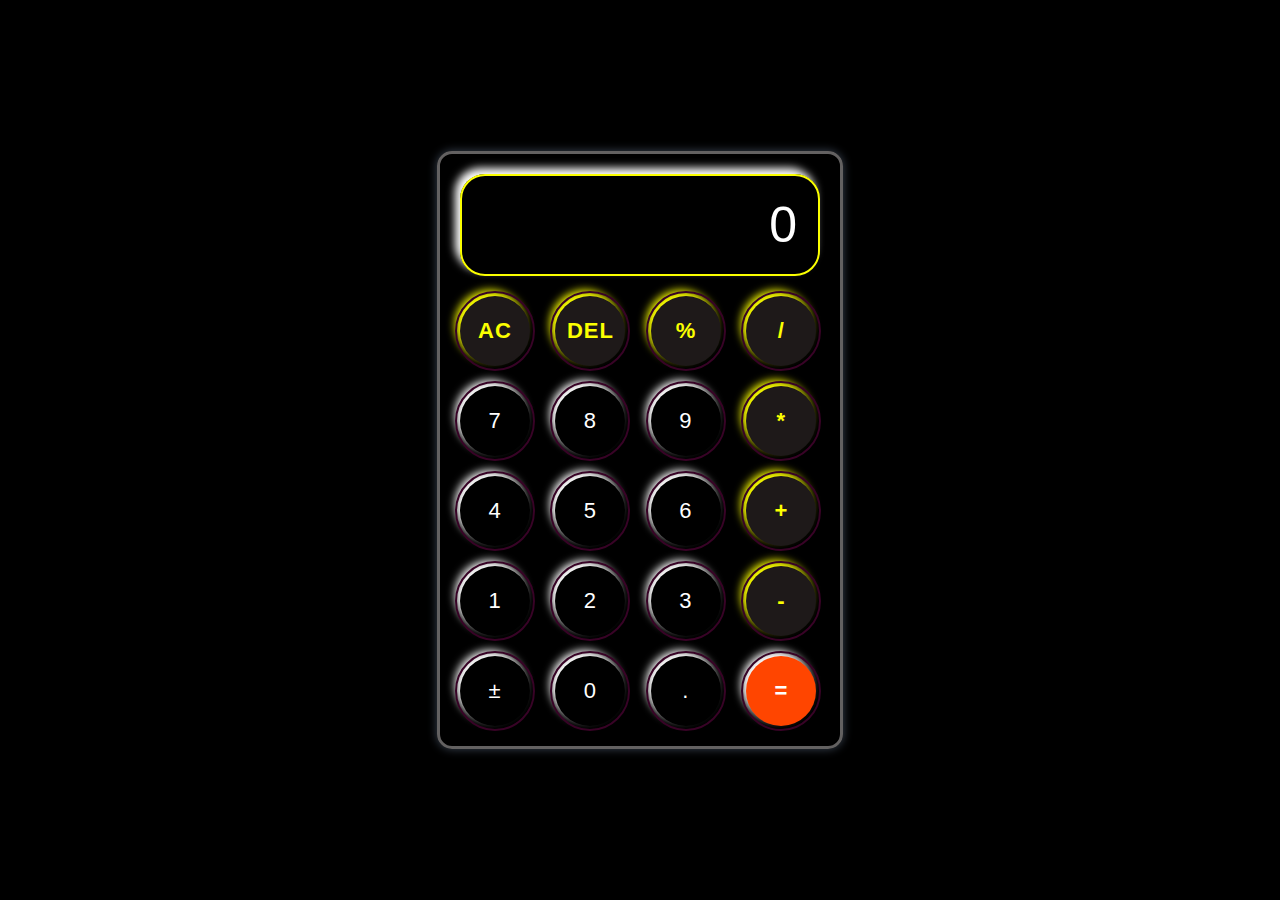
<file: task 1 calculator/index.html>
<!DOCTYPE html>
<html lang="en">
<head>
    <meta charset="UTF-8">
    <meta http-equiv="X-UA-Compatible" content="IE=edge">
    <meta name="viewport" content="width=device-width, initial-scale=1.0">
    <title>calculator</title>
    <link rel="stylesheet" href="style.css">
</head>
<body>
   <div class="calculator">
    <div class="display">
        <input type="text" id="inputBox" value="0" placeholder="0" disabled >
    </div>
    <div class="row">
        <button type="button" class="opr">AC</button>
        <button type="button" class="opr">DEL</button>
        <button type="button" class="opr">%</button>
        <button type="button" class="opr">/</button>
    </div>
    <div class="row">
        <button type="button">7</button>
        <button type="button">8</button>
        <button type="button">9</button>
        <button type="button" class="opr">*</button>
    </div>
    <div class="row">
        <button type="button">4</button>
        <button type="button">5</button>
        <button type="button">6</button>
        <button type="button" class="opr">+</button>
    </div>
    <div class="row">
        <button type="button">1</button>
        <button type="button">2</button>
        <button type="button">3</button>
        <button type="button" class="opr">-</button>
    </div>
    <div class="row">
        <button type="button" id="plusMinus">&#xB1;</button>
        <button type="button">0</button>
        <button type="button">.</button>
        <button type="button" id="eqBtn">=</button>
    </div>
   </div>

<script src="script.js"></script>
</body>
</html>
</file>
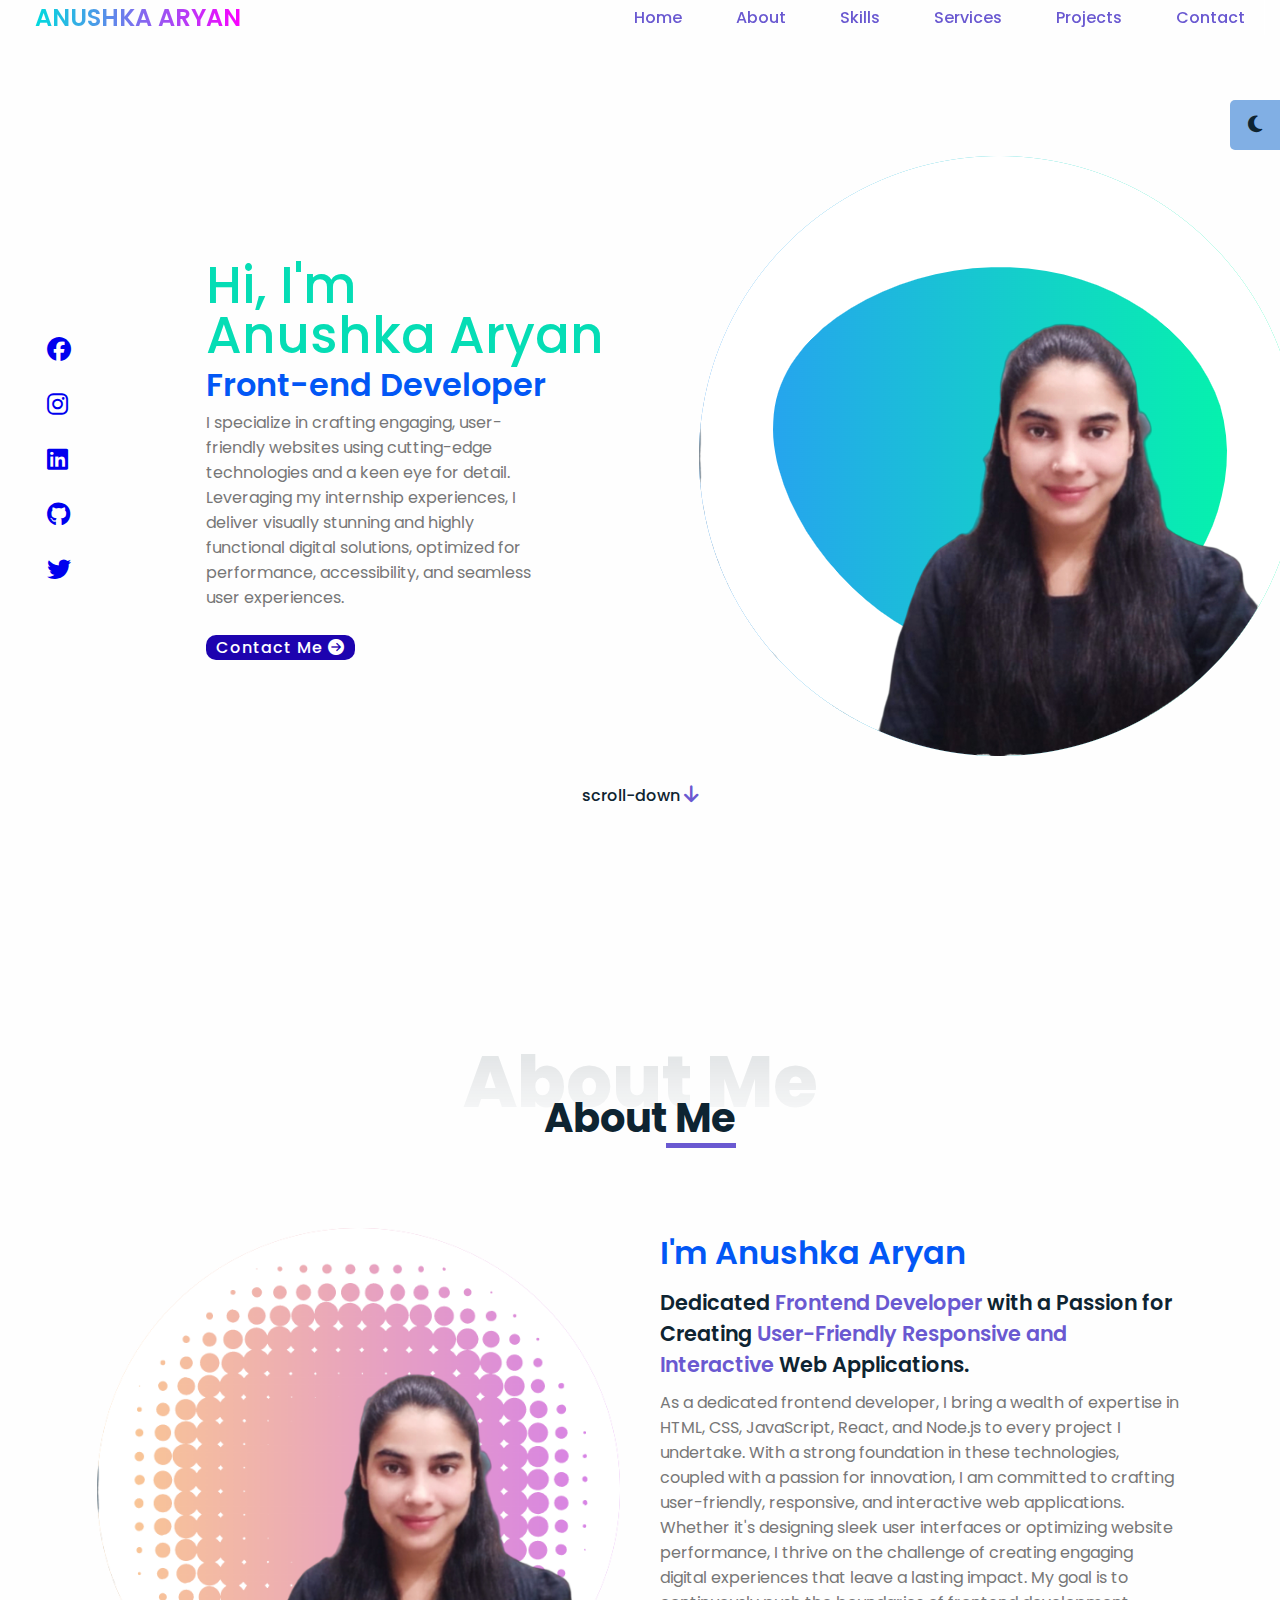
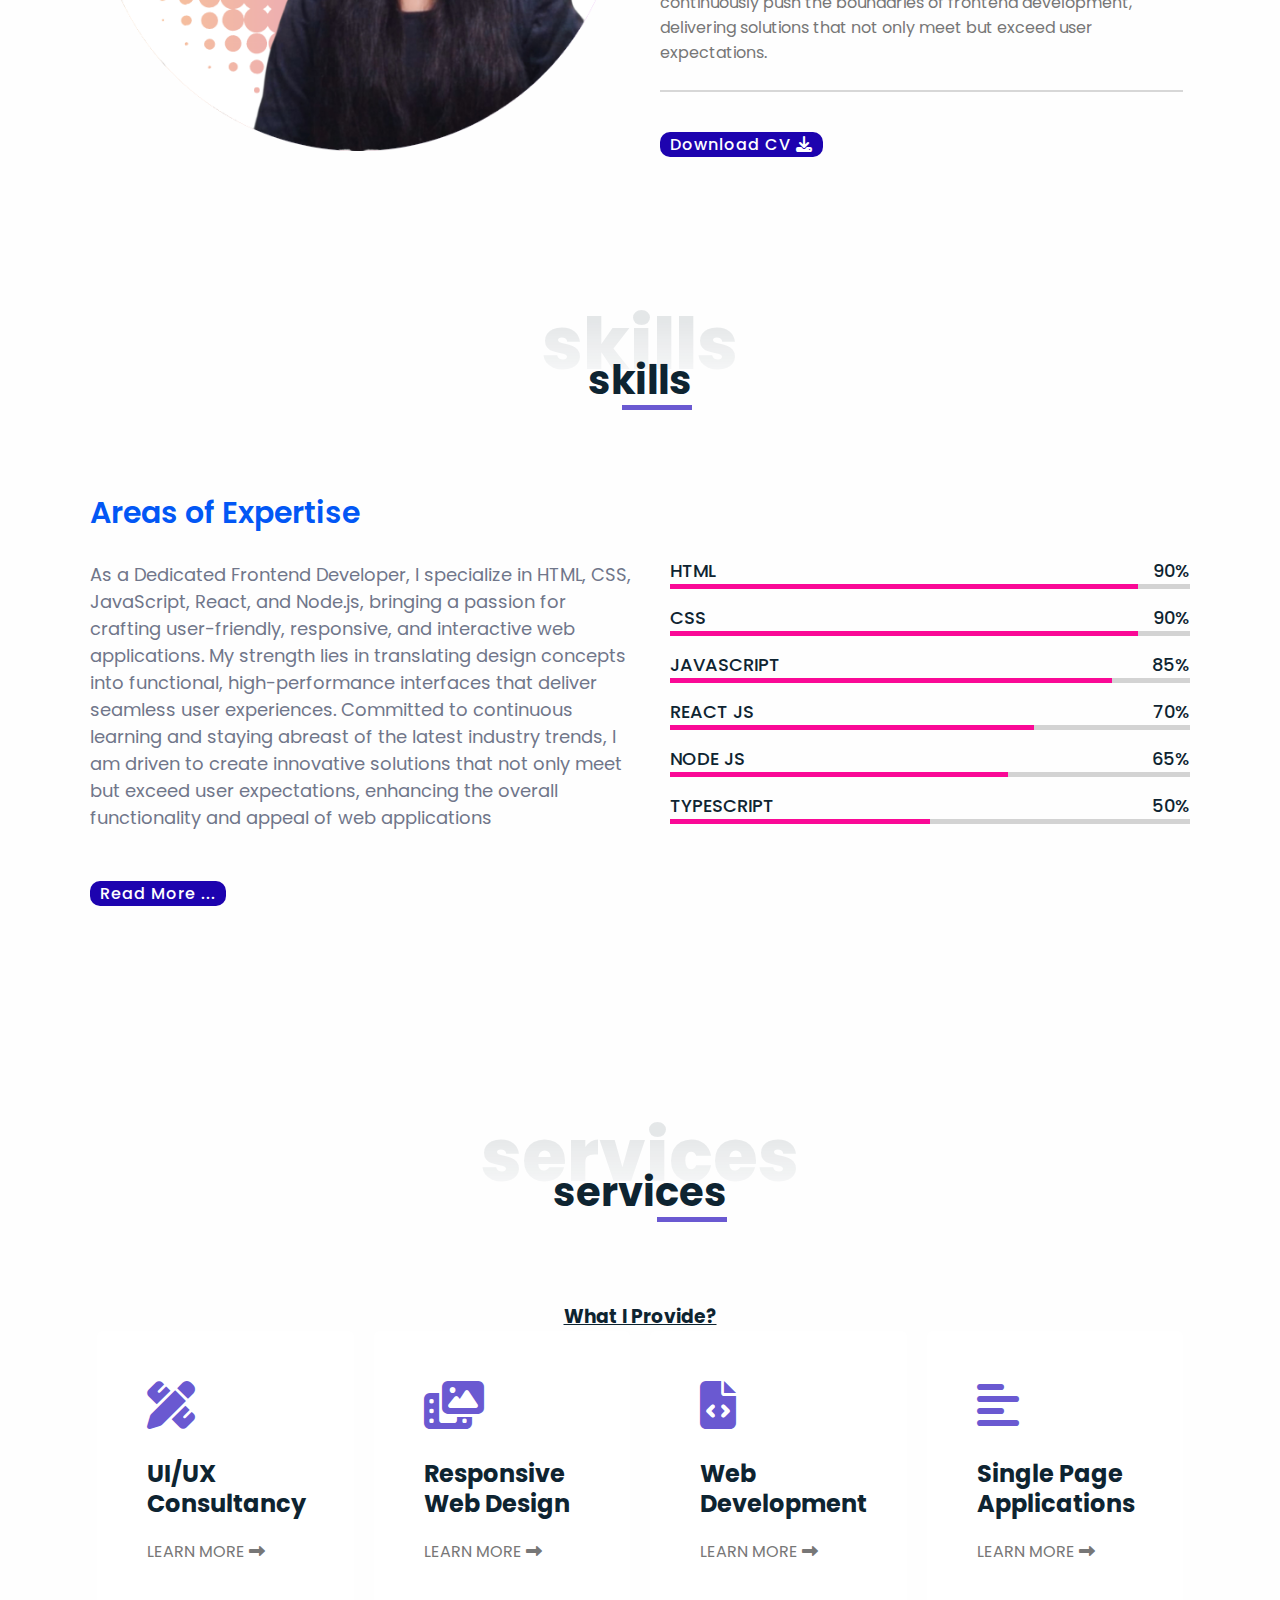
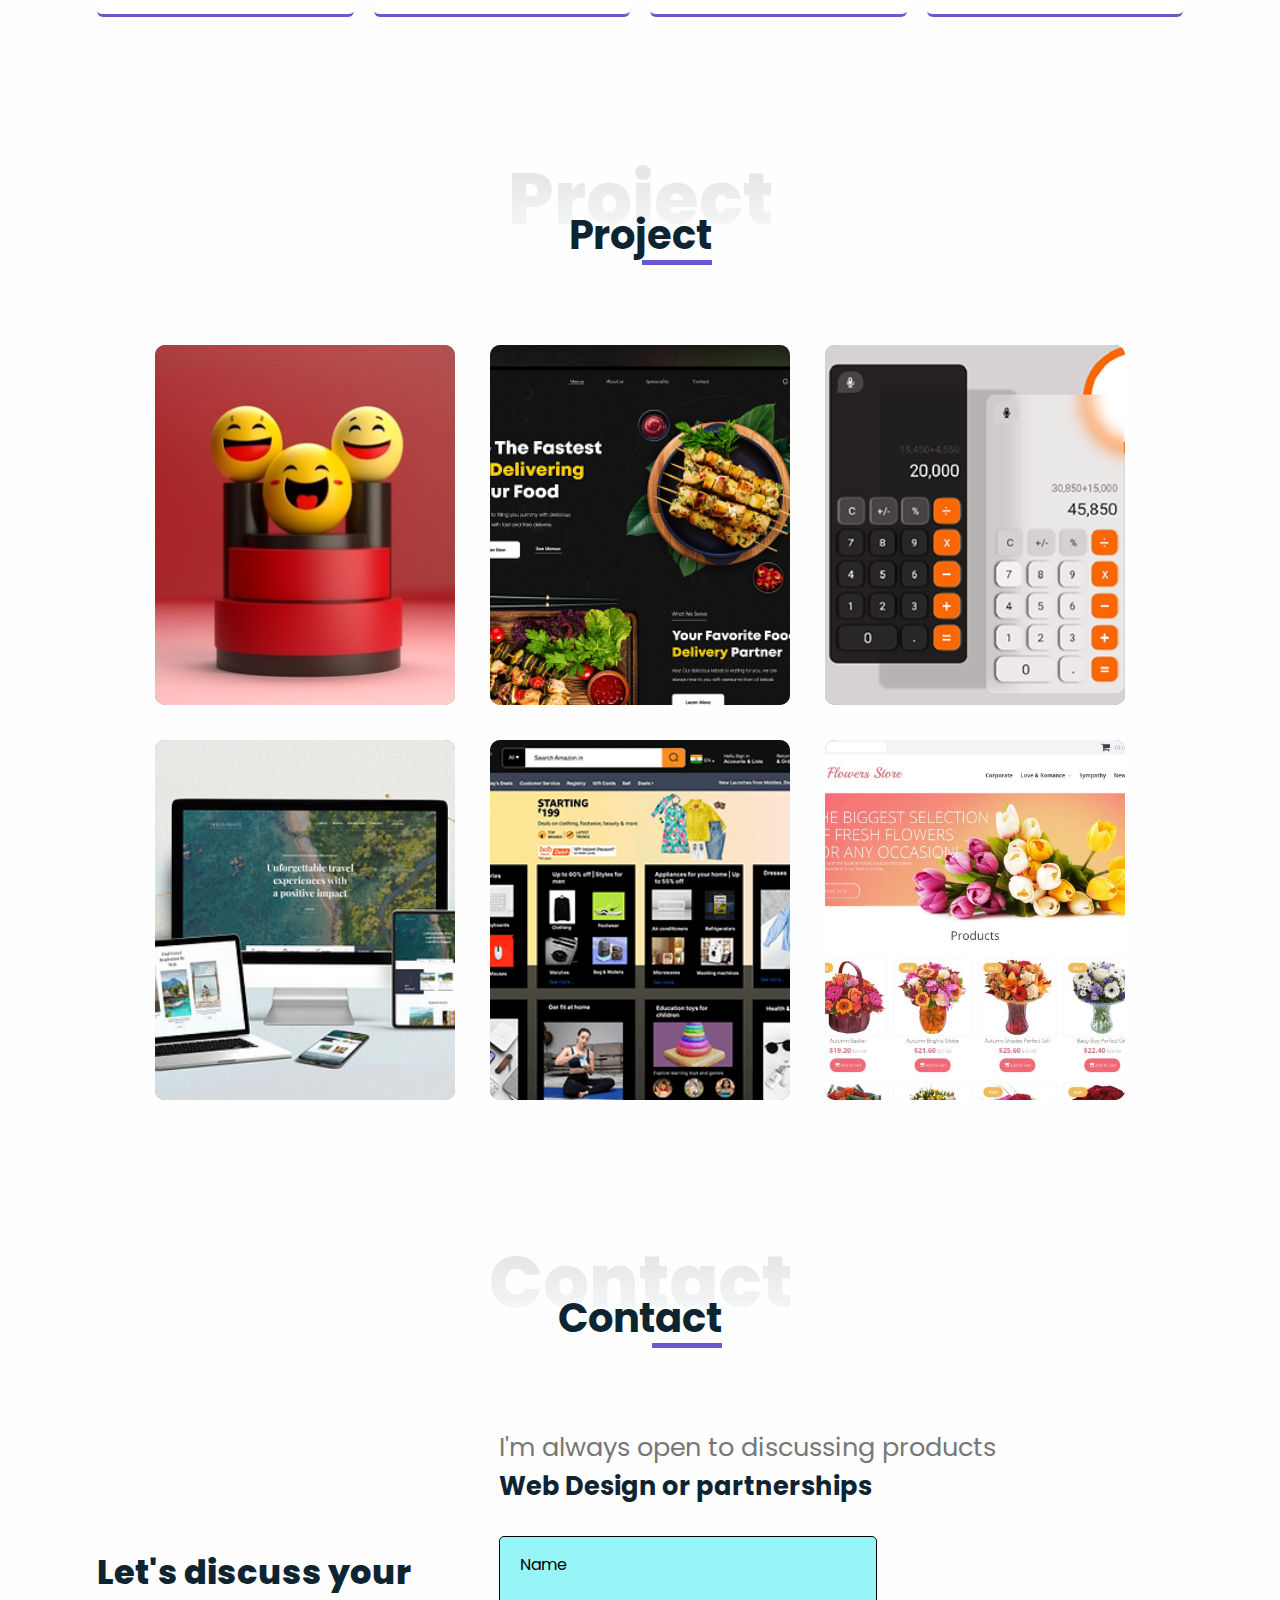
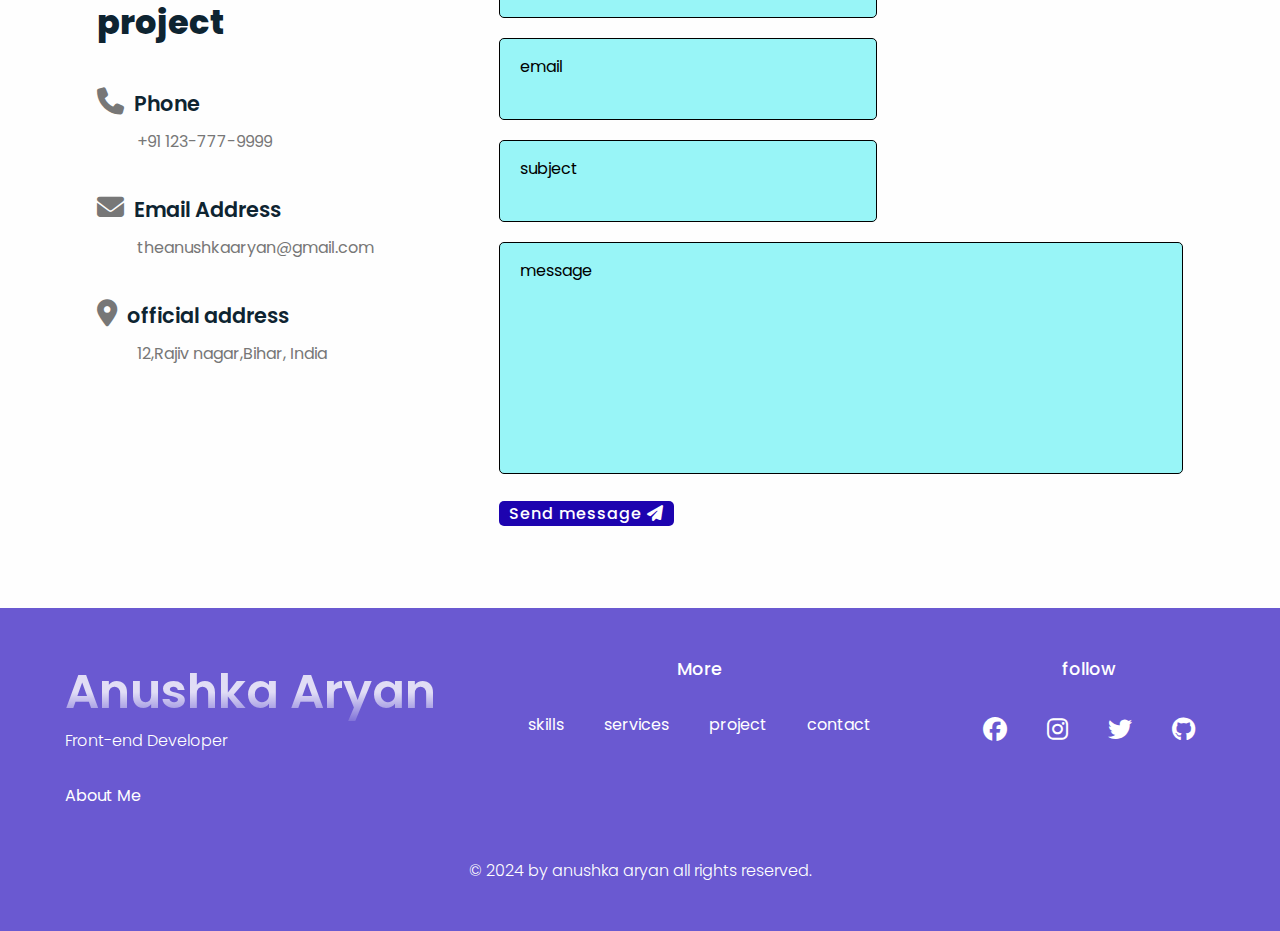
<file: task 3 portfolio/index.html>
<!DOCTYPE html>
<html lang="en">
<head>
    <meta charset="UTF-8">
    <meta http-equiv="X-UA-Compatible" content="IE=edge">
    <meta name="viewport" content="width=device-width, initial-scale=1.0">
    <title>portfolio</title>
    <link rel="stylesheet" href="style.css">
    <link rel="stylesheet" href="https://cdnjs.cloudflare.com/ajax/libs/font-awesome/6.5.2/css/all.min.css">

</head>
<body>
    <!-- light/dark theme button -->
    <div class="theme-btn flex-center">
        <i class="fas fa-sun" ></i>
        <i class="fas fa-moon" ></i>
    </div>



    <!-- ........header section......... -->

    <header>
        <div class="nav-bar">
            <a href="#" class="logo">Anushka Aryan</a>
            <div class="navigation">
                <div class="nav-items">
                    <a href="#home">Home</a>
                    <a href="#about">About</a>
                    <a href="#skills">Skills</a>
                    <a href="#services">Services</a>
                    <a href="#projects">Projects</a>                    <a href="#contact">Contact</a>
                </div>
            </div>
        </div>
    </header>

    <!--................ Home section............. -->

    <section class="home flex-center" id="home">
        <div class="home-container">
            <div class="media-icons">
                <a href="#"> <i class="fa-brands fa-facebook"></i></a>
                <a href="#"> <i class="fab fa-instagram"></i> </a>
                <a href="#"><i class="fab fa-linkedin"></i> </a>
                <a href="#"><i class="fab fa-github"></i> </a>
                <a href="#"><i class="fab fa-twitter"></i> </a>
            </div>
            <div class="info">
                <h2>Hi, I'm</h2>
                <h2>Anushka Aryan</h2>
                <h3>Front-end Developer</h3>
                <p>I specialize in crafting engaging, user-friendly websites using cutting-edge technologies and a keen eye for detail. Leveraging my internship experiences, I deliver visually stunning and highly functional digital solutions, optimized for performance, accessibility, and seamless user experiences.</p>

                <a href="" class="btn">Contact Me <i class="fas fa-arrow-circle-right"></i></a>
            </div>
            <div class="home-img">
                <img src="./profile-pic (26).png" alt="">
            </div>
        </div>
        <a href="#about" class="scroll-down" >scroll-down <i class="fas fa-arrow-down"></i></a>
    </section>

    <!--................ about section ................-->

    <section class="about section" id="about">
        <div class="container flex-center">
            <h1 class="section-title-01">About Me</h1>
            <h2 class="section-title-02">About Me</h2>
            <div class="content flex-center">
                <div class="about-img">
                    <img src="./profile-pic (34).png" alt="">
                </div>
                <div class="about-info">
                    <div class="discription">
                        <h3>I'm Anushka Aryan</h3>
                        <h4>Dedicated <span>Frontend Developer</span> with a Passion for Creating <span>User-Friendly Responsive and Interactive</span> Web Applications.</h4>
                        <p>As a dedicated frontend developer, I bring a wealth of expertise in HTML, CSS, JavaScript, React, and Node.js to every project I undertake. With a strong foundation in these technologies, coupled with a passion for innovation, I am committed to crafting user-friendly, responsive, and interactive web applications. Whether it's designing sleek user interfaces or optimizing website performance, I thrive on the challenge of creating engaging digital experiences that leave a lasting impact. My goal is to continuously push the boundaries of frontend development, delivering solutions that not only meet but exceed user expectations.</p>
                    
                    </div>
                    <a href="./cv.pdf" class="btn" >Download CV <i class="fas fa-download"></i></a>
                </div>
            </div>
        </div>
    </section>

    <!-- ........skills section ............-->

    <section class="skills-section" id="skills">
        <div class="container flex-center">
            <h1 class="section-title-01">skills</h1>
            <h2  class="section-title-02">skills</h2>
            <div class="content">
                <div class="left">
                    <h1>Areas of Expertise</h1>
                    <p>As a Dedicated Frontend Developer, I specialize in HTML, CSS, JavaScript, React, and Node.js, bringing a passion for crafting user-friendly, responsive, and interactive web applications. My strength lies in translating design concepts into functional, high-performance interfaces that deliver seamless user experiences. Committed to continuous learning and staying abreast of the latest industry trends, I am driven to create innovative solutions that not only meet but exceed user expectations, enhancing the overall functionality and appeal of web applications</p>
                    
                    <a href="#" class="btn" >Read More ... </a>
                </div>
                <div class="right">
                    <div class="line">
                        <div class="info">
                            <span>HTML</span>
                            <span>90%</span>
                        </div>
                        <div class="bars html"></div>
                    </div>

                    <div class="line">
                        <div class="info">
                            <span>CSS</span>
                            <span>90%</span>
                        </div>
                        <div class="bars css"></div>
                    </div>


                    <div class="line">
                        <div class="info">
                            <span>JAVASCRIPT</span>
                            <span>85%</span>
                        </div>
                        <div class="bars js"></div>
                    </div>


                    <div class="line">
                        <div class="info">
                            <span>REACT JS</span>
                            <span>70%</span>
                        </div>
                        <div class="bars reactjs"></div>
                    </div>


                    <div class="line">
                        <div class="info">
                            <span>NODE JS</span>
                            <span>65%</span>
                        </div>
                        <div class="bars nodejs"></div>
                    </div>
                    <div class="line">
                        <div class="info">
                            <span>TYPESCRIPT</span>
                            <span>50%</span>
                        </div>
                        <div class="bars typescript"></div>
                    </div>

                </div>
            </div>
        </div>
    </section>

    <section class="Services section" id="services">
        <div class="container flex-center">
            <h1 class="section-title-01">services</h1>
            <h2 class="section-title-02">services</h2>
            <h3><u>What I Provide?</u></h3>
            <div class="content">
                <!-- <div class="service-discription">
                    <h3>What I Provide</h3> -->
                </div>
                <ul class="service-list">
                    <li class="service-container">
                        <div class="service-card">
                            <i class="fas fa-pencil-ruler"></i>
                            <h3>UI/UX Consultancy</h3>
                            <div class="learn-more-btn">LEARN MORE <i class="fas fa-long-arrow-alt-right"></i></div>
                        </div>
                        <div class="service-modal flex-center">
                            <div class="service-modal-body">
                                <i class="fas fa-times modal-close-btn"></i>
                                <h3>UI/UX Design</h3>
                                <h4>What is UX?</h4>
                                <p>UX design is the process of enhancing user satisfaction by improving the usability, accessibility, and overall experience of interacting with a product or service. It focuses on creating meaningful and efficient user experiences.</p>
                                <h4>What I provide </h4>
                                <ul>
                                    <li><i class="fas fa-check-circle"></i>create the right UX process</li>
                                    <li><i class="fas fa-check-circle"></i> Implement interactive and dynamic UI elements to enhance user experience.</li>
                                    <li><i class="fas fa-check-circle"></i>Discover business opportunities</li>
                                    <li><i class="fas fa-check-circle"></i>save resources</li>

                                </ul>
                            </div>
                        </div>
                    </li>

                    <li class="service-container">
                        <div class="service-card">
                            <i class="fas fa-photo-video"></i>
                            <h3>Responsive Web Design</h3>
                            <div class="learn-more-btn">LEARN MORE <i class="fas fa-long-arrow-alt-right"></i></div>
                        </div>
                        <div class="service-modal flex-center">
                            <div class="service-modal-body">
                                <i class="fas fa-times modal-close-btn"></i>
                                <h3>Responsive Web Design</h3>
                                <h4> what is Responsive Web Design?</h4>
                                <p>Responsive Web Design is an approach to web development that ensures a website's layout and content adapt seamlessly to various screen sizes and devices. This technique uses flexible grids, layouts, images, and CSS media queries to provide an optimal viewing experience across desktops, tablets, and smartphones.</p>
                                <h4>What i provide?</h4>
                                <ul>
                                    <li><i class="fas fa-check-circle"></i>Responsive Layout Design</li>
                                    <li><i class="fas fa-check-circle"></i> Media Queries Implementation</li>
                                    <li><i class="fas fa-check-circle"></i>Flexible Media Integration</li>
                                    <li><i class="fas fa-check-circle"></i>Cross-Device Compatibility Testing</li>

                                </ul>
                            </div>
                        </div>
                    </li>


                    <li class="service-container">
                        <div class="service-card">
                            <i class="fas fa-file-code"></i>
                            <h3>Web Development</h3>
                            <div class="learn-more-btn">LEARN MORE <i class="fas fa-long-arrow-alt-right"></i></div>
                        </div>
                        <div class="service-modal flex-center">
                            <div class="service-modal-body">
                                <i class="fas fa-times modal-close-btn"></i>
                                <h3>Web Development</h3>
                                <h4>What is Web Development?</h4>
                                <p>Web development is the process of building and maintaining websites, combining aspects of web design, coding, and server management to create functional and user-friendly online experiences. It involves both front-end development (what users see) and back-end development (server-side functionality) to ensure seamless performance and interactivity.</p>
                                <h4> What I Provide? </h4>
                                <ul>
                                    <li><i class="fas fa-check-circle"></i> Web Applications Management </li>
                                    <li><i class="fas fa-check-circle"></i>Testing</li>
                                    <li><i class="fas fa-check-circle"></i> Maintainance</li>

                                </ul>
                            </div>
                        </div>
                    </li>


                    <li class="service-container">
                        <div class="service-card">
                            <i class="fas fa-align-left"></i>
                            <h3>Single Page Applications </h3>
                            <div class="learn-more-btn">LEARN MORE <i class="fas fa-long-arrow-alt-right"></i></div>
                        </div>
                        <div class="service-modal flex-center">
                            <div class="service-modal-body">
                                <i class="fas fa-times modal-close-btn"></i>
                                <h3>Single Page Applications </h3>
                                <h4>What is Single Page Applications ?</h4>
                                <p>Single Page Applications (SPAs) dynamically update content without page reloading, providing a seamless user experience by loading a single HTML page and utilizing JavaScript frameworks like React, Angular, or Vue.js for client-side state management and routing.</p>
                                <h4> What I Provide </h4>
                                <ul>
                                    <li><i class="fas fa-check-circle"></i>Dynamic Content Updates</li>
                                    <li><i class="fas fa-check-circle"></i>Faster Performance</li>
                                    <li><i class="fas fa-check-circle"></i>Improved User Experience</li>
                                    <li><i class="fas fa-check-circle"></i>Enhanced Mobile Responsiveness</li>

                                </ul>
                            </div>
                        </div>
                    </li>
                </ul>
            </div>
        </div>
    </section>

    <!--............ project section ............-->

    <section class="project section" id="project">
        <div class="container flex-center">
           <h1 class="section-title-01">Project</h1>
           <h2 class="section-title-02">Project</h2>
           <div class="content">
            <div class="project-list">
                <div class="img-card-container">
                    <div class="img-card">
                        <div class="overlay">
                            <div class="info">
                                <h3>Random joke creator</h3>
                                <span>Jokes</span>
                            </div>
                            <a href="https://thearyananushka.github.io/jokes/"><img src="./funny.jpg" alt="">Random joke creator</a>
                        </div>

                    </div>
                </div>
            </div>

            
            <div class="project-list">
                <div class="img-card-container">
                    <div class="img-card">
                        <div class="overlay">
                            <div class="info">
                                <h3>Foodiee: Delightfully Delicious.</h3>
                                <span>Foodiee</span>
                            </div>
                            <a href="https://thearyananushka.github.io/jokes/"><img src="./foodie.jpg" alt="">food delivery</a>
                        </div>
                    </div>
                </div>
            </div>


            <div class="project-list">
                <div class="img-card-container">
                    <div class="img-card">
                        <div class="overlay">
                            <div class="info">
                                <h3>Interactive Calculator</h3>
                                <span>Calculator</span>
                            </div>
                            <a href="https://thearyananushka.github.io/jokes/"><img src="./calcu.png" alt=""></a>
                        </div>
                    </div>
                </div>
            </div>


            <div class="project-list">
                <div class="img-card-container">
                    <div class="img-card">
                        <div class="overlay">
                            <div class="info">
                                <h3>ExploreHaven</h3>
                                <span>Travel</span>
                            </div>
                            <a href="https://thearyananushka.github.io/jokes/"><img src="./tr.jpg" alt=""></a>
                        </div>
                    </div>
                </div>
            </div>


            <div class="project-list">
                <div class="img-card-container">
                    <div class="img-card">
                        <div class="overlay">
                            <div class="info">
                                <h3>Amazon Clone</h3>
                                <span>AMAZON</span>
                            </div>
                            <a href="https://thearyananushka.github.io/jokes/"><img src="./ac.png" alt=""></a>
                        </div>
                    </div>
                </div>
            </div>


            <div class="project-list">
                <div class="img-card-container">
                    <div class="img-card">
                        <div class="overlay">
                            <div class="info">
                                <h3>The Flower Shop</h3>
                                <span>flowers</span>
                            </div>
                            <a href="https://flowera.in/flower-delivery/delhi/"><img src="./fl.jpg" alt="">The Flower Shop</a>
                        </div>
                    </div>
                </div>
            </div>
           </div>
        </div>
    </section>


<!--............ contact section .................-->


<section class="contact section" id="contact">
    <div class="container flex-center">
        <h1 class="section-title-01">Contact</h1>
        <h2 class="section-title-02">Contact</h2>
        <div class="content">
            <div class="contact-left">
                <h2>Let's discuss your project</h2>
                <ul class="contact-list">
                    <li>
                        <h3 class="item-title"><i class="fas fa-phone"></i>Phone</h3>
                        <span>+91 123-777-9999</span>
                    </li>
                    
                    <li>
                        <h3 class="item-title"><i class="fas fa-envelope"></i>Email Address</h3>
                        <span><a href="theanushkaaryan@gmail.com">theanushkaaryan@gmail.com</a></span>
                    </li>
                    <li>
                        <h3 class="item-title"><i class="fas fa-map-marker-alt"></i>official address</h3>
                        <span>12,Rajiv nagar,Bihar, India</span>
                    </li>
                </ul>
            </div>
            <div class="contact-right">
                <p>I'm always open to discussing products<br> <span>Web Design or partnerships</span></p>

                <form action="" class="contact-form">
                    <div class="first-row">
                        <input type="text" placeholder="Name">
                    </div>
                    <div class="second-row">
                        <input type="email" placeholder="email">
                        <input type="text" placeholder="subject">
                    </div>
                    <div class="third-row">
                        <textarea name="message" id="" rows="7" placeholder="message"></textarea>
                    </div>
                    <button class="btn" type="submit">Send message <i class="fas fa-paper-plane"></i></button>
                </form>
            </div>
        </div>
    </div>
</section>

<!----------------- footer section ---------------------->

<footer>
    <div class="footer-container">
        <div class="about group">
            <h2>Anushka Aryan</h2>
            <p>Front-end Developer</p>
            <a href="#about">About Me</a>
        </div>
        <div class="hr"></div>
        <div class="info group">
            <h3>More</h3>
            <ul>
                <li><a href="#skills">skills</a></li>
                <li><a href="#services">services</a></li>
                <li><a href="#project">project</a></li>
                <li><a href="#contact">contact</a></li>
            </ul>
        </div>
        <div class="hr"></div>
        <div class="follow group">

            <h3>follow</h3>
        <ul>
            <li><a href=""><i class="fab fa-facebook"></i></a></li>
            <li><a href=""><i class="fab fa-instagram"></i></a></li>
            <li><a href=""><i class="fab fa-twitter"></i></a></li>
            <li><a href=""><i class="fab fa-github"></i></a></li>
             
        </ul>
        </div>
    </div>
    <div class="footer-copyright group">
        <p>© 2024 by anushka aryan all rights reserved.
        </p>
    </div>
</footer>

    <script src="script.js"></script>
</body>
</html>
</file>
<file: task 1 calculator/style.css>
*{
    margin:0;
    padding: 0;
    box-sizing: border-box;
    font-family: Arial, Helvetica, sans-serif;
    letter-spacing: 1px;
}
body{
    min-height: 100vh;
    max-width: 100%;
    display: flex;
    justify-content: center;
    align-items: center;
    background: 45deg, #0a0a0a, #3a4452;
    background-color: #000;
}
.calculator{
    padding: 10px;
    box-shadow: 0 0 10px #3a4452;;
    border: 3px solid rgb(99, 97, 97);
    border-radius: 15px;
}
.display input{
    width: 360px;
    border:2px solid #fbff00;
    border-radius: 25px;
    box-shadow: -5px -6px 8px;
    outline: 2px solid #313131;
    outline-offset: 3px;
    outline: none;
    padding: 20px;
    margin: 10px;
    background: transparent;
    color:#fff;
    font-size: 50px;
    text-align: right;
    cursor: pointer;
}
input::placeholder{
    color: #fff;
    
}
button{
    width: 70px;
    height:70px;
    margin: 10px;
    background: transparent;
    color:#fff;
    font-size: 22px;
    border: 0;
    border-radius: 50%;
    box-shadow: -5px -6px 8px;
    outline: 2px solid rgb(56, 3, 38);
    outline-offset: 3px;
    cursor: pointer;
}
button:active{
    background:orangered ;
    transform: translate(2px, 2px);
}
.opr{
    color: #fbff00;
    background: #1e1919;
    font-weight: 700;
}
#eqBtn{
    
    background-color: orangered;
    font-weight: 900;
}
</file>
<file: task 3 portfolio/style.css>
@import url('https://fonts.googleapis.com/css2?family=Poppins:ital,wght@0,100;0,200;0,300;0,400;0,500;0,600;0,700;0,800;0,900;1,100;1,200;1,300;1,400;1,500;1,600;1,700;1,800;1,900&display=swap');

:root{
    --first-color:#0e2431;
    --second-color:#6a59d1;
    --third-color:#777;

    --hover-color:#614fd0;
    --body-bg-color:#fefefe;
    --card-bg-color:#fff;
    --modal-bg-color:#fff;
    --bg-transparent-color:rgba(0,0,0,0.1);
    --transparent-color-01:rgba(0,0,0,0.1);
    --transparent-color-02:rgba(106,89,209,0.1);
    --line-color:#d7d7d7;

    --color-filter: invert(1;)

    --box-shadow: 0px 0px 20px rgba(0 0 0 / 10%);

    --small-font-size: 0.9em;
    --normal-font-size: 1em;

    --scroll-bar-color: #c5cadf;
    --scroll-thumb-color:#70768a;
    --scroll-thumb-hover-color:#454f6b;
}
.dark-theme{

    --first-color:#fff;
    --second-color:#6a59d1;
    --third-color:#a9afc3;

 
    --body-bg-color:#0e1b31;
    --card-bg-color:#132347;
    --modal-bg-color:#102048;
    --bg-transparent-color:rgba(255,255,255,0.1);
    --transparent-color-01:rgba(255,255,255,0.1);
   
    --line-color:#454f6b;

    --color-filter: invert(1;)


    --scroll-bar-color: #clceff;
    --scroll-thumb-color:#282f4e;
    --scroll-thumb-hover-color:#454f6b;

}

*{
    margin: 0;
    padding: 0;
    box-sizing: border-box;
    font-family:"Poppins", sans-serif;
}
html{
    scroll-behavior: smooth;

}
body{
    color: var(--first-color);
    background: var(--body-bg-color);
    margin: 2rem 0 0 0 ;
    transition: .5s ease;
}
a{
    text-decoration: none;
}
li{
    list-style: none;
}

/*............... scroll bar........ */
::-webkit-scrollbar{
    width: 10px;
    background: var(--scroll-bar-color);
}
::-webkit-scrollbar-thumb{
    background: var(--scroll-thumb-color);
    border-radius: 2em;
}

::-webkit-scrollbar-thumb:hover{
    /* background: var(--scroll-thumb-hover-color); */
    background: #0273f5;
}

/* .....header........ */

header{
    z-index: 99999;
    width: 100%;
    position: fixed;
    top: 0;
    left: 0;
    backdrop-filter: blur(20px);
    transition: 0.6s ease;
}

header.sticky{
    background: rgba(255, 255, 255, 0.1);
    box-shadow: var(--box-shadow);
}
header.sticky .nav-bar{
    height: calc(2.5rem +1rem);
}

.nav-bar{
    position: relative;
    height: calc(4rem+1rem);
    max-width: 1250px;
    display: flex;
    justify-content: space-between;
    align-items: center;
    margin-left: auto;
    margin-right: auto;
    padding: 0 20px;
    transition: .6s ease;
    
}
.nav-bar .logo{
    /* color: var(--first-color); */
    /* color: #03bcf4; */
    font-size: 1.5em;
    font-weight: 600;
    font-family: poppins;;
    background: linear-gradient(90deg, #00dbde, #fc00ff);
    text-transform: uppercase;
    -webkit-background-clip: text;
    -webkit-text-fill-color: transparent;
}
.nav-items a{
    color: var(--second-color);
    font-size: var(--normal-font-size);
    font-weight: 500;
}
.nav-items a:not(:last-child){
    margin-right: 50px;

}
.nav-items a:hover{
    color: #fa0996;
    /* color: var(--second-color); */
    text-shadow: 0 0 10px #03bcf4,
                 0 0 20px #03bcf4,
                 0 0 40px #03bcf4,
                 0 0 800px #03bcf4,
                 0 0 160px #03bcf4;
}

/* .................home section .....................*/

.home{
    position: relative;
    max-width: 1250px;
    min-height: 100vh;
    margin-left: auto;
    margin-right: auto;
    padding: 4rem 2rem;
    flex-direction: column;
}
.home .home-container{
    display: flex;
    justify-content: space-between;
    align-items: center;
    width: 100%;
}
.home-container .media-icons{
    display: flex;
    flex-direction: column;
    margin-right: 40px;
}
.home-container .media-icons a{
    columns: var(--second-color);
    font-size: 1.5em;
    margin: 10px 0;
}
.home-container .media-icons a:hover{
    color: #fa0996;
    /* color: var(--hover-color); */
    text-shadow: 0 0 10px #03bcf4,
                 0 0 20px #03bcf4,
                 0 0 40px #03bcf4,
                 0 0 800px #03bcf4,
                 0 0 160px #03bcf4;
}
.home-container .info h2{
    color:#05ddb5;;
    font-size: 3.2em;
    font-weight: 500;
    line-height: 50px;
}
.home-container .info h3{
    color: #0257f5;;
    /* color: #087bf1; */
    font-size: 2em;
    /* font-feature-settings: 1.5em; */
    font-weight: 600;
    line-height: 50px;
}
.home-container .info p{
    color: var(--third-color);
    font-size: var(--normal-font-size);
    max-width: 350px;
}

.info p:hover{
    color: rgb(11, 133, 155);
    transform: scale(1.03); 
}

.btn{
    background: #1d03af;
    color: #fff;
    font-size: var(--normal-font-size);
    font-weight: 500;
    display: inline-block;
    margin-top: 25px;
    padding: 20px, 30px;
    padding-left: 10px;
    padding-right: 10px;
    letter-spacing: 1px;
    border-radius: 10px;
}
.btn:hover{
    background: #00dbde;
}
.home-container .home-img{
    width: 45%;
    transform: translate(0, 0);
}
.home .scroll-down{
    color: var(--first-color);
    font-size: var(--normal-font-size);
    font-weight: 500;
    margin-top: 20px;
}
.home .scroll-down i{
    color:var(--second-color);
    font-size: 1.2em;
    animation: arrow-down ease 2s infinite;
}
@keyframes arrow-down{
    0%{
        transform: translateY(0);

    }
    30%{
        transform: translateY(10px);
    }
}
.flex-center{
    display: flex;
    justify-content: center;
    align-items: center;
}
.section{
    position: relative;
    width: 1150px;
    margin-left: auto;
    margin-right: auto;
    padding: 6rem 2rem 2rem;
}
.sub-section{
    position: relative;
    width: 1150px;
    margin-left: auto;
    margin-right: auto;
    padding: 6rem 0 ;
}
.section-title-01{
    font-size: 4.5rem;
    font-weight: 800;
    margin-bottom: 2rem;
    background: linear-gradient(to top, transparent 0%,var(--first-color)70%);
    -webkit-background-clip: text;
    -webkit-text-fill-color: transparent;
    opacity:.1 ;
}
.section-title-02{
    font-size: 2.5em;
    font-weight: 700;
    transform: translateY(-80px);
}
.section-title-02:before{
    content: "";
    position: absolute;
    width: 70px;
    height: 5px;
    right: 0;
    bottom: 0;
    background:var(--second-color) ;
}
.container{
    position: relative;
    flex-direction: column;

}
.about .container .content{
    column-gap: 40px;
    width: 100%;
}
.about-img{
    position:relative;
    border: none;
    margin-left: 0%;
    padding-left: 0%;
}
.about-img img{
    max-width: 100%;
    min-width: 500px;
    border-radius: 10px;
}

.about-info .discription{
    max-width: 600px;
}

.about-info .discription h3{
    color: #0257f5;
    font-size: 2em;
    font-weight: 600;
    margin-bottom: 10px;
}
.about-info .discription h4{
    font-size: 1.3em;
    font-weight: 600;
    margin-bottom: 10px;
}
.about-info .discription h4 span{
    color:var(--second-color)

}
.about-info .discription p{
    color: var(--third-color);
    font-size: var(--normal-font-size);
    margin-bottom: 15px;
    padding-bottom: 25px;
    border-bottom: 2px solid var(--line-color);
}
.about-info .discription p:hover{
    color: rgb(11, 133, 155);
    transform: scale(1.03);  
}

/* skills */

.skills-section{
    margin: auto;
    width: 1100px;
    padding: 100px 0;
}
h1{
    color: #0257f5;
    text-align: center;
    font-size: 40px;
    font-weight: 600;
}
/*  */
.content{
    display: flex;
    align-items: center;
}
.left{
    width: 50%;
}
.left h1{
    text-align: left;
    font-size: 30px;
}
.left p{
    color:#70768a;
    font-size: 18px;
    margin: 25px 0;
}
.left a{
    transition: all o.3s ease;
    /* background-color: crimson; */
}
.right{
    flex: 1;
    margin-left: 30px;
}
.right .line{
    margin-bottom: 15px;
}
.right .info{
    display: flex;
    justify-content: space-between;
    align-items: center;
}
.right .info span{
    font-weight: 500;
    font-size: 18px;
}
.right .bars{
    background-color: lightgray;
    height: 5px;
    width: 100%;
    position: relative;
}
.right .bars::before{
    content: "";
    position: absolute;
    height: 100%;
    background-color: #fa0996;
}
.right .html::before{
    width: 90%;
}
.right .css::before{
    width: 90%;
}
.right .js::before{
    width: 85%;
}
.right .reactjs::before{
    width: 70%;
}
.right .nodejs::before{
    width: 65%;
}
.right .typescript::before{
    width: 50%;
}
.right .bars:hover{
    background: rgba(52, 128, 128, 0.637);
    transform: scale(1.03);
}
.left p:hover{
    color: rgb(11, 133, 155);
    transform: scale(1.03);
}

/* .............service section................. */

.services .container .content{
    width: 100%;
  
}
h3 b{
    font-size: 30px;
    margin-bottom: 50px;
}
.service-list{
    display: grid;
    grid-template-columns: repeat(auto-fill, minmax(225px,1fr));
    max-width:100% ;
    margin: 0 auto;
    gap: 20px;
} 

.service-card{
    background: var(--card-bg-color);
    border-bottom: 3px solid var(--second-color);
    padding: 50px;
    border-radius: 6px;
    box-shadow: var(--box-shadow);

}
.service-card > i{
    color: var(--second-color);
    font-size: 3em;
    margin-bottom: 30px;
}
.service-card h3{
    font-size: 1.5em;
    font-weight: 700;
    line-height: 30px;
    margin-bottom: 20px;
}
.service-card .learn-more-btn{
    color: var(--third-color);
    cursor: pointer;
    transition: .3s ease;
}
.service-card .learn-more-btn i{
    transition: .3s ease;
}
.service-card:hover .learn-more-btn i{
 transform:translateX(10px); 
}
.service-modal{
    z-index: 999999;
    position: fixed;
    width: 100%;
    height: 100%;
    top:0;
    left: 0;
    background: var(--bg-transparent-color);
    backdrop-filter: blur(10px);
    visibility:hidden;
    opacity: 0;
    transition: .3s ease;

}
.service-modal.active{
    visibility: visible;
    opacity: 1; 
}

.service-modal-body{
    position: relative;
    background: var(--modal-bg-color);
    max-width: 600px;
    margin: 20px;
    padding: 40px;
    border-radius: 10px;
    box-shadow: var(--box-shadow);
    transform: translateY(-50px);
    transition: .5s ease;
}
.service-modal.active .service-modal-body{
    transform: translateY(0);
}
.service-modal-body .modal-close-btn{
    position:absolute;
    top: 0;
    right: 0;
    margin: 20px;
    cursor: pointer;
}
.service-modal-body h3{
    font-size: 2em;

}
.service-modal-body h4{
    font-size: 1.3em;
    font-weight: 600;
    margin: 15px 0 10px;
}
.service-modal-body ul li{
    margin-top: 15px;
}
.service-modal-body ul li i{
    color: var(--second-color);
}


/*-------- project section ------------*/

.project .container .content {
    display: grid;
    grid-template-columns: repeat(auto-fill, minmax(300px, 1fr));
    max-width: 100%;
    gap: 35px;
    margin: 0 auto;
}
.project-list{
    grid-template-columns: repeat(auto-fill, minmax(225px,1fr));
    
}
.project-list .img-card{
    position: relative;
    max-width: 100%;
    height: 360px;
    border-radius: 10px;
    box-shadow: var(--box-shadow);
    overflow: hidden;
    cursor: pointer;
}
.project-list .img-card .overlay{
    z-index: 777;
    position: absolute;
    width: 100%;
    height: 100%;
    background: rgba(0, 0, 0, 0.5);
}
.project-list .img-card .info{
    z-index: 777;
    position: absolute;
    bottom: 0;
    left: 0;
    margin: 20px;
    /* color: rgb(13, 176, 240); */

    color: #fff;
    /* color: var(--hover-color); */
    text-shadow: 0 0 10px #f40317,
                 0 0 20px #f40317,
                 0 0 40px #9e0512,
                 0 0 800px #f40317,
                 0 0 160px #f40317;

    transform: translateY(20px);
    opacity: 0;
    transition: .5s ease;
}
.project-list .img-card:hover .info{
    transform: translateY(0);
    opacity:1;

}
.project-list .img-card .info h3{
    font-size: 1.5em;
}
.project-list .img-card .info span{
    font-size: 1.2em;
}

.overlay img{
    width: 100%;
    height: 100%;
    object-fit: cover;
}

/* ----------contact section -----------------*/

.contact .container .content{
    display: flex;
    justify-content: space-between;
    width: 100%;
}
.contact-left h2{
    font-size: 2.1em;
    font-weight: 800;
    margin-bottom: 40px;
}
.contact-list li{
    margin-bottom: 40px;
}
.contact-list li h3{
    font-size: 1.3em;
    font-weight: 600;
    margin-bottom: 10px;
}
.contact-list li h3 i{
    color: var(--third-color);
    font-size: 1.3em;
    margin-right: 10px;
}
.contact-list li span{
    color: var(--third-color);
    margin-left: 40px;
}
.contact-list li span a{
    color: var(--third-color);
}
.contact-right p{
    color: var(--third-color);
    font-size: 1.6em;
    margin-bottom: 30px;
}
.contact-right p span{
    color: var(--first-color);
    font-weight: 700;
}
.contact-form input, .contact-form textarea{
    border: 1px solid black;
    color: var(--first-color);
    background:#98f5f7;
    font-size: var(--normal-font-size);
    margin-bottom: 20px;
    padding: 15px 40px 40px 20px;
    border-radius: 5px;
}

.contact-form textarea{
    width: 100%;
    resize:none ;
}

::placeholder{
    color:#000;
}
/* .contact-form .first-row input{
    width: 100px;
}

.contact-form .second-row{
    display: flex;
    justify-content: space-between;
} 
.contact-form .second-row input{
    width: 48px;
} */

.contact-form .btn{
    border: none;
    margin-top: 0;
    border-radius: 5px;
    cursor: pointer;
}


/*---------- footer---------------- */

footer{
    display: flex;
    justify-content: center;
    align-items: center;
    flex-direction: column;
    background: var(--second-color);
    width: 100%;
    margin-top: 50px;
    padding: 3rem 2rem;
    color:#fff;
}
footer a{
    color: #fff;

}
.footer-container{
    display: flex;
    justify-content: space-between;
    width: 100%;
    max-width: 1150px;
}
.footer-container .about h2{
    font-size: 3em;
    font-weight: 600;
    background: linear-gradient(to top, transparent 0%, #fff 50%);
    -webkit-background-clip: text;
    -webkit-text-fill-color:transparent;
    opacity: .8;
}

.footer-container .about p{
    font-size: var(--normal-font-size);
    font-weight: 300;
    margin-bottom: 30px;
}
.footer-container .info,
.footer-container .follow{
    display: flex;
    align-items: center;
    flex-direction: column;
}

.footer-container .info h3,
.footer-container .follow h3{
    font-size: 1.1em;
    font-weight: 500;
    margin-bottom: 30px;
}

.footer-container .info ul,
.footer-container .follow ul{
    display: flex;
}

.footer-container .info a{
    margin: 20px;
}
.footer-container .follow a{
    font-size: 1.5em;
    margin: 20px;
}

.footer-copyright p{
    font-size: var(--normal-font-size);
    font-weight: 300;
    margin-top: 50px;
}

/* ===========-------theme button---------============ */

.theme-btn{
    z-index: 999999;
    position: fixed;
    right: 0;
    top: 100px;
    background:#81afe4;
    backdrop-filter: blur(20px);
    width: 50px;
    height: 50px;
    font-size: 1.2em;
    border-radius: 5px 0 0 5px;
    box-shadow:var(--box-shadow);
    cursor: pointer;
}

.theme-btn .fa-sun{
    display: none;
}

/*----------- media query max-width 1070px ------------*/

@media screen and(max-width:1070px){
    
}
</file>
